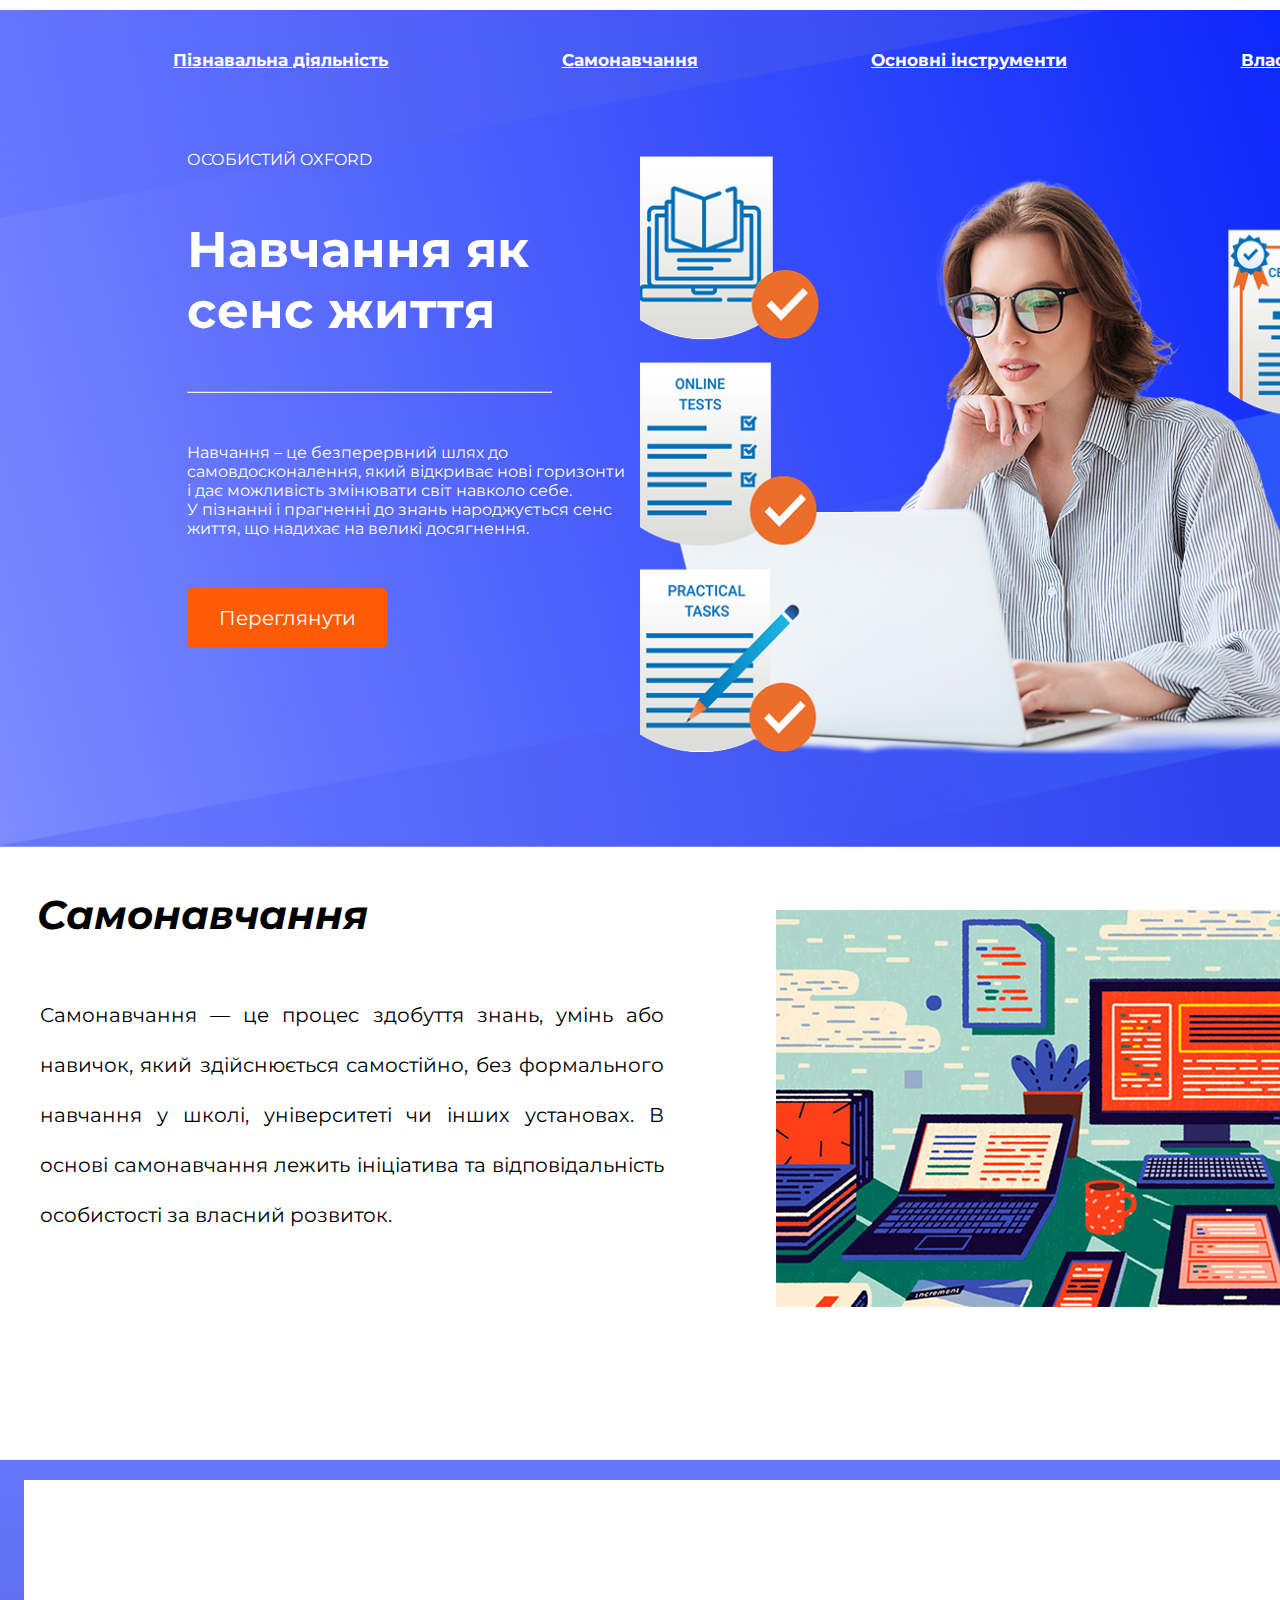
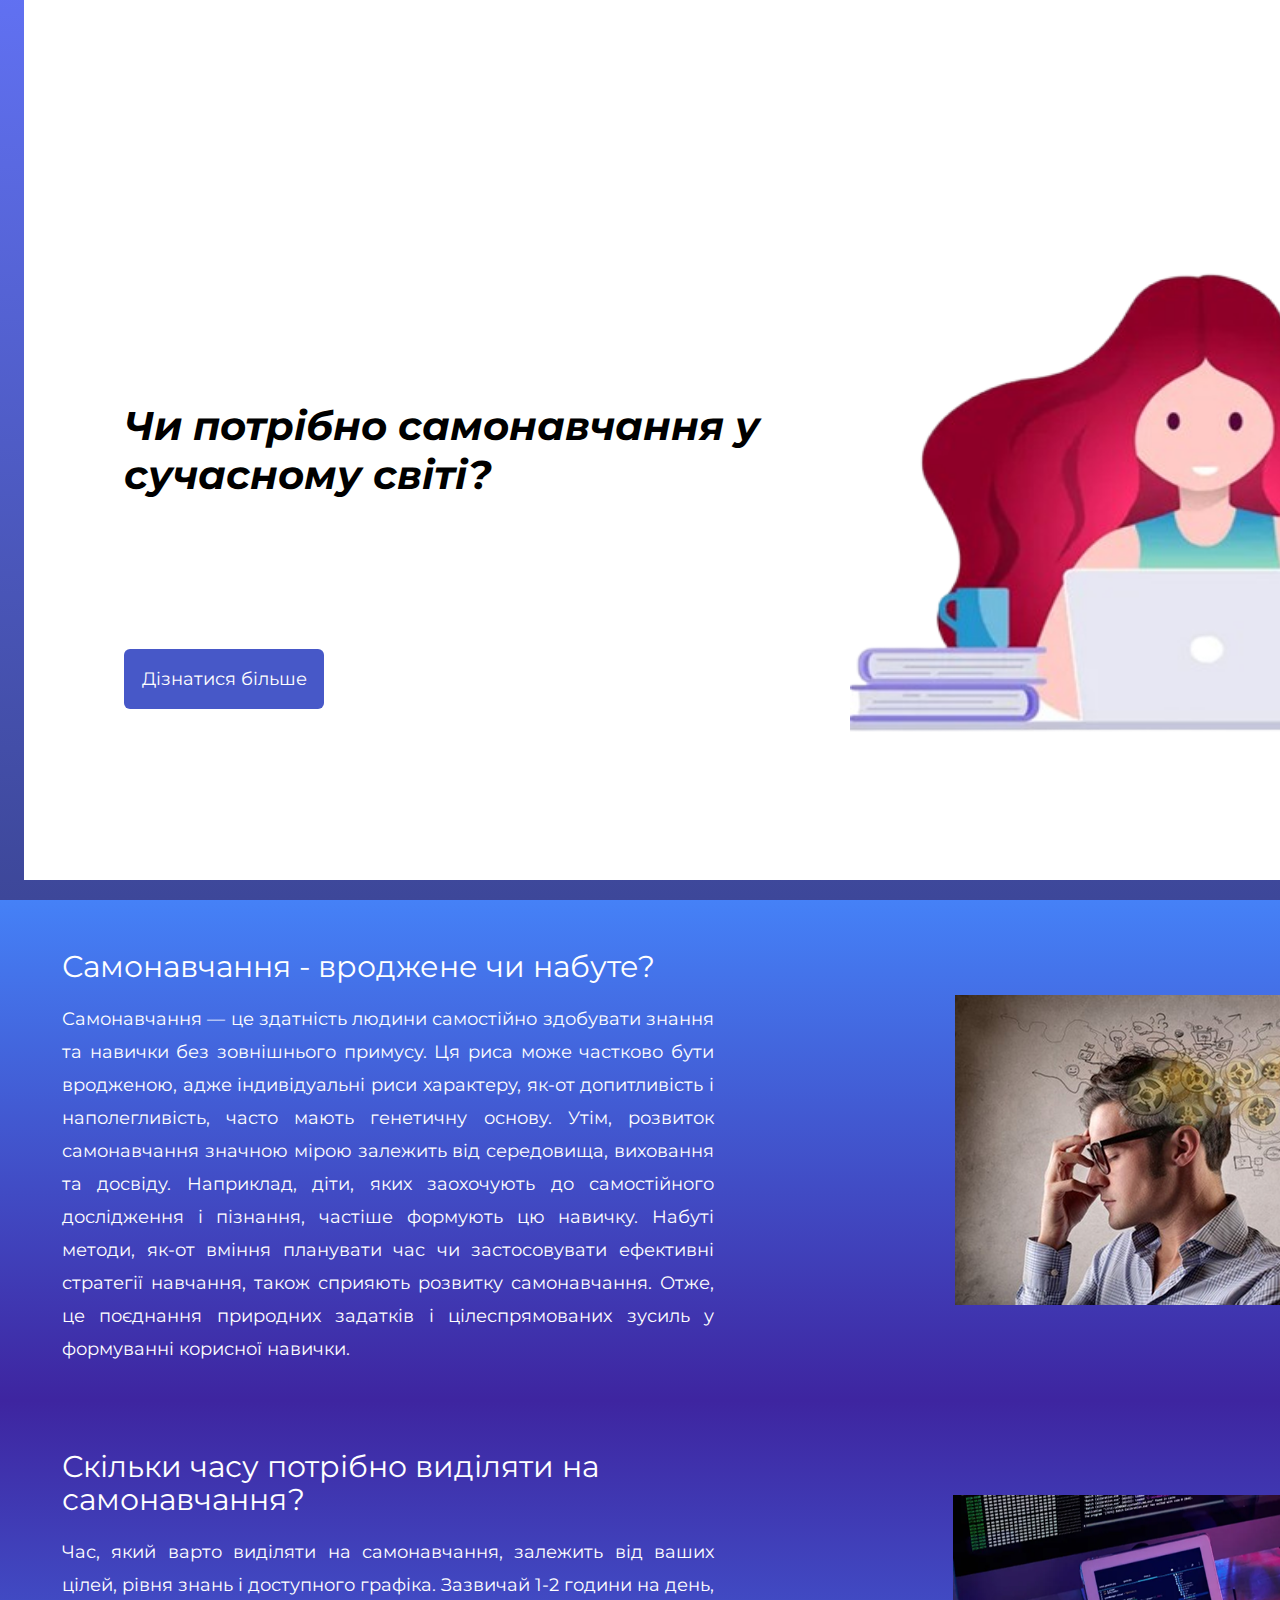
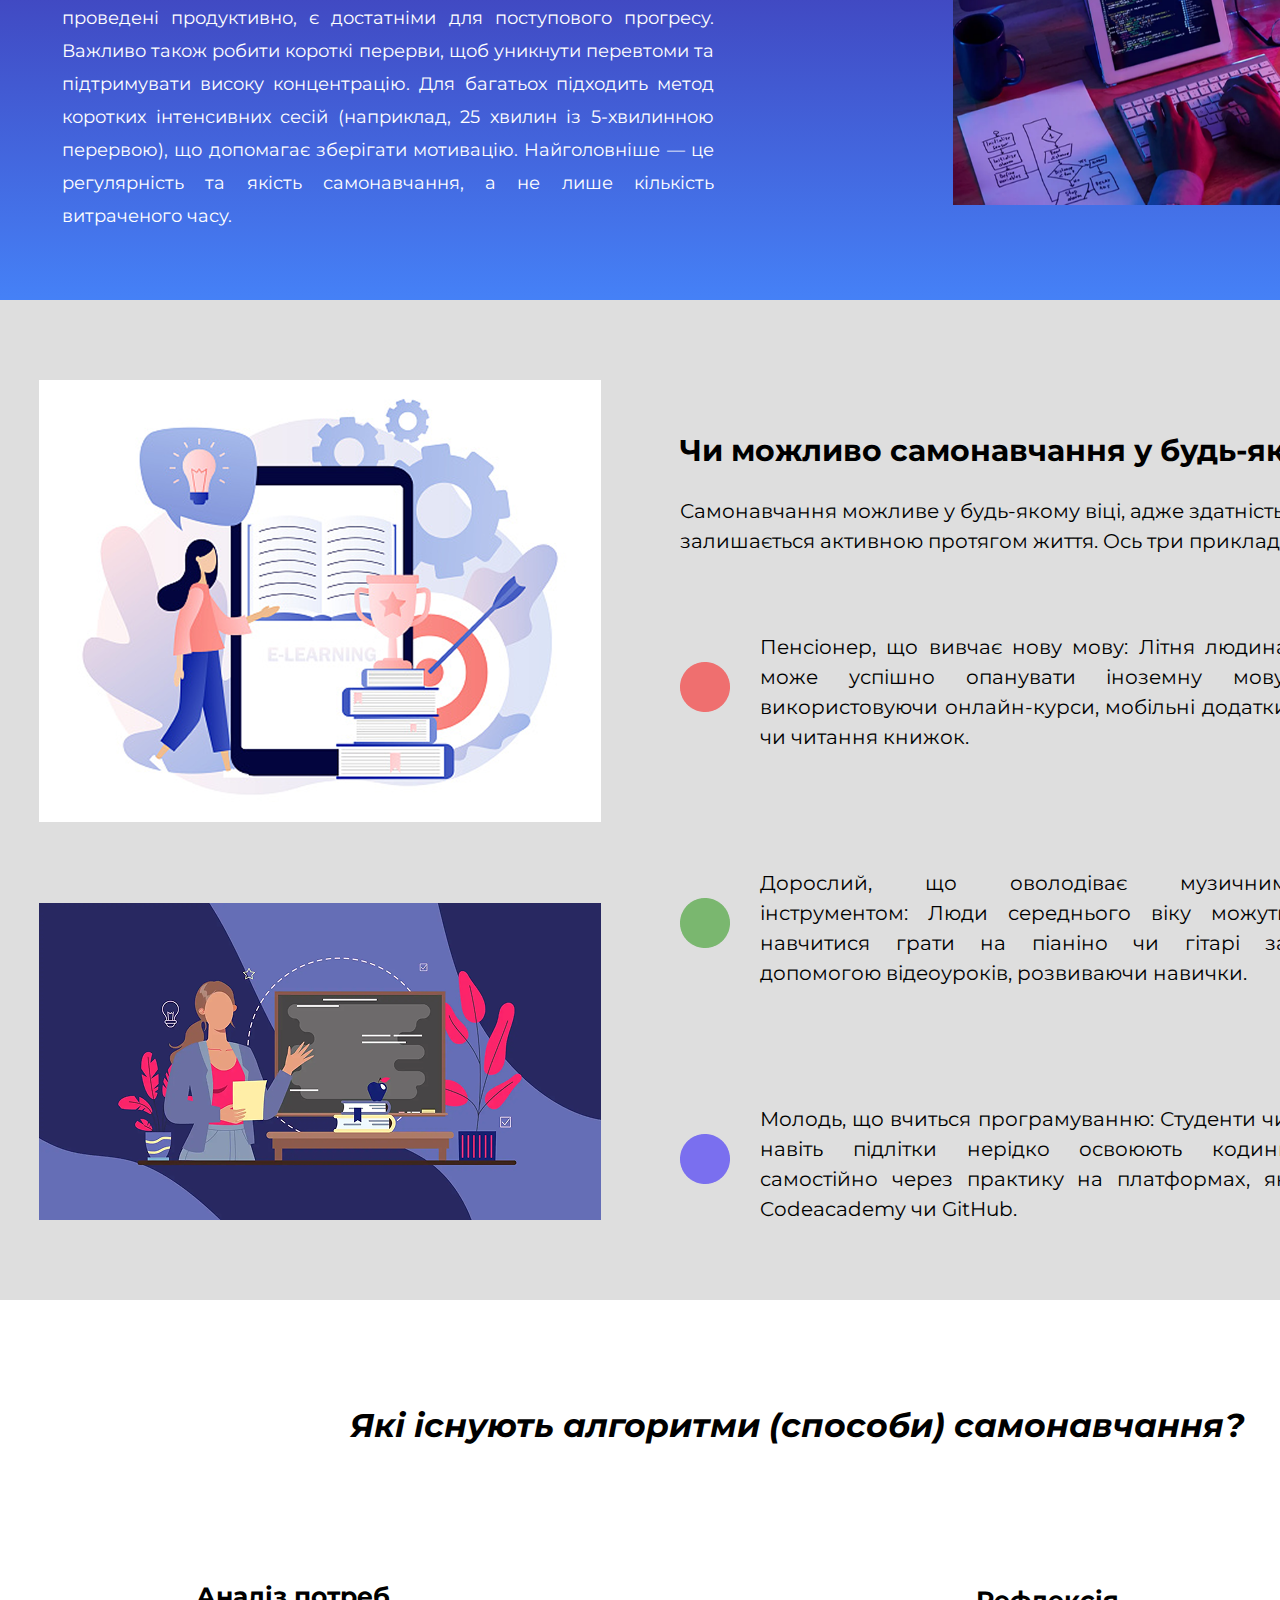
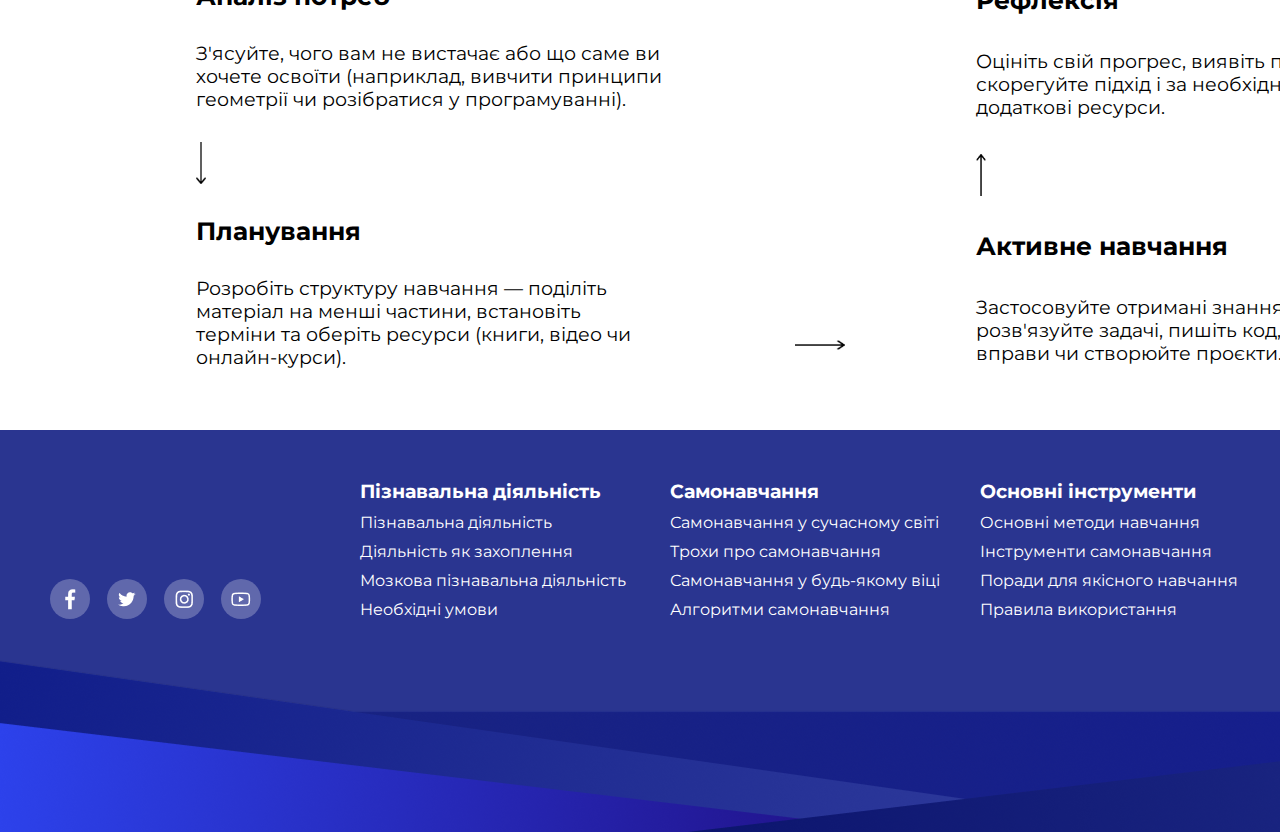
<file: page2.html>
<!DOCTYPE html>
<html lang="en">

<head>
    <meta charset="UTF-8">
    <meta name="viewport" content="width=device-width, initial-scale=1.0">
    <title>Document</title>
    <link rel="stylesheet" href="page2.css/page2.css">
    <script src="https://code.jquery.com/jquery-3.7.1.js"
        integrity="sha256-eKhayi8LEQwp4NKxN+CfCh+3qOVUtJn3QNZ0TciWLP4=" crossorigin="anonymous"></script>
</head>

<body>
    <div class="box">
<header>
            <nav>
                <a href="index.html"><span>Пізнавальна діяльність</span></a>

                <div class="np">
                    <button class="np1">

                        <a href="page2.html">Самонавчання</a>
                    </button>
                </div>
                <a href="page3.html">Основні інструменти</a>
                <a href="page4.html">Власна методологія</a>
            </nav>
            <div class="header_item1">
                <p>ОСОБИСТИЙ OXFORD</p>
                <h1>Навчання як <br> сенс життя</h1>
                <hr>
                <p>Навчання – це безперервний шлях до самовдосконалення, який відкриває нові горизонти <br> і дає
                    можливість змінювати світ навколо себе. <br> У пізнанні і прагненні до знань народжується сенс <br>
                    життя, що надихає на великі досягнення.</p>
                <button class="btn1">Переглянути</button>
            </div>
            <img class="header_item2"
                src="img/Pixel True Mockup 1 (1).png"
                alt="">
        </header>
        <div class="main_1">
            <div class="main1_1">
                <h1>Самонавчання</h1>
                <p>Самонавчання — це процес здобуття знань, умінь або навичок, який здійснюється самостійно, без
                    формального навчання у школі, університеті чи інших установах. В основі самонавчання лежить
                    ініціатива та відповідальність особистості за власний розвиток.</p>
            </div>
            <div class="main1_2">
                <img src="img/image 2.png" alt="">
            </div>
        </div>
        <main>
            <div class="main_item1">
                <div class="main_item1_1">
                    <h1>Чи потрібно самонавчання у сучасному світі?</h1>
                    <button class="main_button">Дізнатися більше</button>
                </div>
                <div class="main_item1_2">
                    <img src="img/Rectangle-removebg-preview.png" alt="">
                </div>
            </div>
            <div class="main_item2">
                <div class="main_item2_1">
                    <img src="img/image 4.png" alt="">
                </div>
                <div class="main_item2_2">
                    <p>Самонавчання є важливим у сучасному світі через швидкий розвиток технологій, що вимагає
                        постійного оновлення знань. Завдяки доступності ресурсів, таких як онлайн-курси та книги, воно
                        дозволяє гнучко і самостійно вивчати нові теми. Це сприяє кар'єрному зростанню, допомагає
                        перекваліфікуватися та залишатися конкурентоспроможним. Окрім цього, самонавчання розвиває
                        креативність, здатність до вирішення проблем і дає свободу зосереджуватися на тому, що дійсно
                        цікаво. У світі, що постійно змінюється, самонавчання — ключ до особистого, професійного
                        розвитку.</p>
                </div>
            </div>
        </main>
        <aside>
            <div class="aside_item1">
                <div class="aside_text1">
                    <h1>Самонавчання - вроджене чи набуте?</h1>
                    <p>Самонавчання — це здатність людини самостійно здобувати знання та навички без зовнішнього
                        примусу. Ця риса може частково бути вродженою, адже індивідуальні риси характеру, як-от
                        допитливість і наполегливість, часто мають генетичну основу. Утім, розвиток самонавчання значною
                        мірою залежить від середовища, виховання та досвіду. Наприклад, діти, яких заохочують до
                        самостійного дослідження і пізнання, частіше формують цю навичку. Набуті методи, як-от вміння
                        планувати час чи застосовувати ефективні стратегії навчання, також сприяють розвитку
                        самонавчання. Отже, це поєднання природних задатків і цілеспрямованих зусиль у формуванні
                        корисної навички.</p>
                </div>

                <div class="aside_img1">
                    <img src="img/image 5.png" alt="">
                </div>

            </div>
            <div class="aside_item2">
                <div class="aside_text2">
                    <h1>Скільки часу потрібно виділяти на самонавчання?</h1>
                    <p>Час, який варто виділяти на самонавчання, залежить від ваших цілей, рівня знань і доступного
                        графіка. Зазвичай 1-2 години на день, проведені продуктивно, є достатніми для поступового
                        прогресу. Важливо також робити короткі перерви, щоб уникнути перевтоми та підтримувати високу
                        концентрацію. Для багатьох підходить метод коротких інтенсивних сесій (наприклад, 25 хвилин із
                        5-хвилинною перервою), що допомагає зберігати мотивацію. Найголовніше — це регулярність та
                        якість самонавчання, а не лише кількість витраченого часу.</p>
                </div>

                <div class="aside_img2">
                    <img src="img/image 6.png" alt="">
                </div>
            </div>
        </aside>
        <article>
            <div class="article_item1">
                <img src="img/image 7.png" alt="">
                <img src="img/image 8.png" alt="">
            </div>
            <div class="article_item2">
                <div class="article_text1">
                    <h2>Чи можливо самонавчання у будь-якому віці?</h2>
                    <p>Самонавчання можливе у будь-якому віці, адже здатність до пізнання залишається активною протягом
                        життя. Ось три приклади:</p>
                </div>
                <div class="article_text2">
                    <div class="circle1">
                        <img src="img/Ellipse 9.png" alt="">
                    </div>
                    <div class="arp1">
                        <p>Пенсіонер, що вивчає нову мову: Літня людина може успішно опанувати іноземну мову,
                            використовуючи онлайн-курси, мобільні додатки чи читання книжок.</p>
                    </div>
                </div>
                <div class="article_text3">
                    <div class="circle2">
                        <img src="img/Ellipse 10.png" alt="">
                    </div>
                    <div class="arp2">
                        <p>Дорослий, що оволодіває музичним інструментом: Люди середнього віку можуть навчитися грати на
                            піаніно чи гітарі за допомогою відеоуроків, розвиваючи навички.</p>
                    </div>
                </div>
                <div class="article_text4">
                    <div class="circle3">
                        <img src="img/Ellipse 11.png" alt="">
                    </div>
                    <div class="arp3">
                        <p>Молодь, що вчиться програмуванню: Студенти чи навіть підлітки нерідко освоюють кодинг
                            самостійно через практику на платформах, як Codeacademy чи GitHub.</p>
                    </div>
                </div>

            </div>
        </article>
        <section>
            <h1>Які існують алгоритми (способи) самонавчання?</h1>
            <div class="section_item2">
                <div class="section_item2_1">
                    <h3>Аналіз потреб</h3>
                    <p>З'ясуйте, чого вам не вистачає або що саме ви хочете освоїти (наприклад, вивчити принципи
                        геометрії чи розібратися у програмуванні).</p>
                    <img class="arrow1" src="img/Arrow 1.png" alt="">
                    <h3>Планування</h3>
                    <p>Розробіть структуру навчання — поділіть матеріал на менші частини, встановіть терміни та оберіть
                        ресурси (книги, відео чи онлайн-курси).</p>

                </div>
                <div class="section_item2_2">
                    <img class="arrow2" src="img/Arrow 3.png" alt="">
                </div>
                <div class="section_item2_3">
                    <h3>Рефлексія</h3>
                    <p>Оцініть свій прогрес, виявіть проблемні зони, скорегуйте підхід і за необхідності знайдіть
                        додаткові ресурси.</p>
                    <img class="arrow3" src="img/Arrow 2.png" alt="">
                    <h3>Активне навчання</h3>
                    <p>Застосовуйте отримані знання на практиці — розв'язуйте задачі, пишіть код, виконуйте вправи чи
                        створюйте проєкти.</p>
                </div>
            </div>
        </section>
        <footer>
            <div class="footer_item1">
                <div class="footer_item1_1">
                    <div class="footer_circle">
                        <img src="img/Group 191.png" alt="">
                    </div>
                    <div class="footer_circle">
                        <img src="img/Group 192.png" alt="">
                    </div>
                    <div class="footer_circle">
                        <img src="img/Group 190.png" alt="">
                    </div>
                    <div class="footer_circle">
                        <img src="img/Group 189.png" alt="">
                    </div>
                </div>
                <div class="footer_item1_2">
                    <h3>Пізнавальна діяльність</h3>
                    <p>Пізнавальна діяльність</p>
                    <p>Діяльність як захоплення</p>
                    <p>Мозкова пізнавальна діяльність</p>
                    <p>Необхідні умови</p>
                </div>
                <div class="footer_item1_2">
                    <h3>Самонавчання</h3>
                    <p>Самонавчання у сучасному світі</p>
                    <p>Трохи про самонавчання</p>
                    <p>Самонавчання у будь-якому віці</p>
                    <p>Алгоритми самонавчання</p>
                </div>
                <div class="footer_item1_2">
                    <h3>Основні інструменти</h3>
                    <p>Основні методи навчання</p>
                    <p>Інструменти самонавчання</p>
                    <p>Поради для якісного навчання</p>
                    <p>Правила використання</p>
                </div>
                <div class="footer_item1_2">
                    <h3>Власна методологія</h3>
                    <p>Особиста методолгія самонавчання</p>
                    <p>Додаткові поради</p>
                    <p>Моє ефективне самонавчання</p>
                    <p>Чи ефективна моя методологія?</p>
                </div>
            </div>
            <div class="footer_item2">
                <img src="img/Group 196 1.png" alt="">
            </div>
        </footer>
    </div>
    <script src="script.js"></script>
</body>

</html>
</file>
<file: page2.css/page2.css>
@import url('https://fonts.googleapis.com/css2?family=Dancing+Script:wght@400..700&family=Inter:ital,opsz,wght@0,14..32,100..900;1,14..32,100..900&family=Montserrat:ital,wght@0,100..900;1,100..900&family=Open+Sans:ital,wght@0,300..800;1,300..800&family=Oswald:wght@200..700&family=Ubuntu:ital,wght@0,300;0,400;0,500;0,700;1,300;1,400;1,500;1,700&display=swap');

* {
    margin: 0;
    padding: 0;
    box-sizing: border-box;
    font-family: "Montserrat", sans-serif;
    font-optical-sizing: auto;
    font-weight: normal;
    font-style: normal;
}

.box {
    width: 1600px;
    height: auto;
    margin: 10px auto;
}

nav {
    width: 100%;
    height: 100px;
    color: white;
    display: flex;
    align-items: center;
    flex-direction: row;
    justify-content: space-evenly;
    font-size: 17px;
}

span {
    text-decoration: underline;
    font-weight: bold;
}


header {
    width: 100%;
    height: 850px;
    background: url(../img/Group\ 185\ \(1\).png);
    background-size: 100% 100%;
    color: white;
    display: flex;
    align-items: center;
    flex-wrap: wrap;
}

.header_item1 {
    width: 40%;
    height: 1000px;
    display: flex;
    align-items: flex-start;
    flex-direction: column;
    margin-top: 40px;
    gap: 50px;
    padding-left: 187px;
}
nav a {
    text-decoration: underline;
    font-weight: bold;
    color: white;
    font-size: 17px ;
}

.btn1 {
    width: 200px;
    height: 60px;
    background: #FF5A05;
    color: white;
    text-align: center;
    border-radius: 5px;
    border: none;
    font-size: 20px;
}

.header_item1 h1 {
    font-weight: bold;
    font-size: 50px;
}

.header_item2 {
    width: 800px;
    height: 600px;
    margin-bottom: 350px;
}
.np1{
    background: none;
    border: none;
    color: white;
    font-size: 18px;
    text-decoration: underline;
}

hr {
    width: 365px;
}
.main_1{
   width: 100%;
   height: 600px;
   display: flex;
   flex-direction: row;
   justify-content: space-between;
   padding-left: 40px;
}
.main_1 h1{
    font-style: italic;
    font-weight: bold;
    font-size: 40px;
    padding-right: 300px;
}
.main_1 img{
    padding-top: 50px;
}
.main1_1{
    width: 40%;
    height: 600px;
    padding-top: 30px;
    display: flex;
    align-items: center;
    flex-direction: column;
    gap: 50px;
    line-height: 50px;
    font-size: 20px;
    text-align: justify;

}
.main_1_2{
    width: 20%;
    height: 200px;
}
.main1_2 img{
    padding-right: 40px;
}
main{
    width: 100%;
    height: auto;
    background: linear-gradient( #6677FF, #3D4799);
    display: flex;
    align-items: center;
    justify-content: center;
    flex-direction: column;
    padding-top: 20px;
    padding-bottom: 20px;
}
.main_item1{
    width: 97%;
    height: 1000px;
    background: white;
    display: flex;
    align-items: center;
    flex-direction: row;
}
.main_item1_1{
    width: 50%;
    font-style: italic;
    font-weight: bold;
    font-size: 20px;
    margin: 0 auto;
    margin-left: 100px;
    display: flex;
    flex-direction: column;
    justify-content: space-evenly;
}
.main_item1_1 h1{
    width: 100%;
    font-style: italic;
    font-weight: bold;
    font-size: 40px;
    padding-top: 350px;
    margin: 0 auto;
}
.main_button{
    width: 200px;
    height: 60px;
    background: #4758C8;
    color: white;
    display: flex;
    align-items: center;
    justify-content: center;
    border-radius: 6px;
    margin-top: 150px;
    border: none;
    font-size: 18px;
}
.main_item2{
    width: 97%;
    height: 0;
    background: white;
    display: flex;
    align-items: flex-start;
    justify-content: flex-start;
    overflow: hidden;
    transition: 1s all ease;
}
.main_item1_2{
    width: 50%;
    height: 700px;
}
.main_item1_2 img{
    width: 700px;
    height: 900px;  
}
.main_item2_2 p{
    width: 90%;
    height: 600px;
    padding-top: 50px;
    display: flex;
    align-items: center;
    flex-direction: column;
    gap: 50px;
    line-height: 50px;
    font-size: 20px;
    padding: 100px;
    text-align: justify;
}
aside{
    width: 100%;
    height: auto;
    color: white;
    display: flex;
    align-items: center;
    justify-content: space-evenly;
    flex-direction: column;
}
.aside_item1{
    width: 100%;
    height: auto;
    background: linear-gradient(#4581F7, #3E25A0);
    display: flex;
    flex-direction: row;
    justify-content: space-around;
}
.aside_text1{
    width: 47%;
    height: 500px;
    display: flex;
    align-items: flex-start;
    flex-direction: column;
    gap: 20px;
    line-height: 33px;
    padding: 50px;
}
.aside_img1{
    width: 50%;
    height: 500px;
    padding: 30px;
    display: flex;
    align-items: center;
    justify-content: center;
}
.aside_text1 h1{
    font-size: 30px;
}
.aside_text1 p{
    font-size: 18px;
    text-align: justify;
}
.aside_item2{
    width: 100%;
    height: auto;
    background: linear-gradient(#3E25A0, #4581F7);
    display: flex;
    flex-direction: row;
    justify-content: space-around;
}
.aside_text2{
    width: 47%;
    height: 500px;
    display: flex;
    align-items: flex-start;
    flex-direction: column;
    gap: 20px;
    line-height: 33px;
    padding: 50px;
}
.aside_img2{
    width: 50%;
    height: 500px;
    padding: 30px;
    display: flex;
    align-items: center;
    justify-content: center;
}
.aside_text2 h1{
    font-size: 30px;
}
.aside_text2 p{
    font-size: 18px;
    text-align: justify;
}
.aside_img2 img{
    width: 470px;
    height: 310px;
}
article{
    width: 100%;
    height: 1000px;
    display: flex;
    flex-direction: row;
    background: #DEDEDE;
}
.article_item1{
    width: 40%;
    height: 1000px;
    display: flex;
    align-items: center;
    flex-direction: column;
    justify-content: space-evenly;
}
.article_item2{
    width: 50%;
    height: 1000px;
    padding-top: 100px;
    line-height: 30px;
    padding-left: 40px;
    display: flex;
    flex-direction: column;
    justify-content: space-evenly;
}
.article_item2 h2{
    font-weight: bold;
    margin-bottom: 30px;
    font-size: 30px;

}
.article_item2 p{
    font-size: 20px;
}
.article_text2{
    width: 80%;
    height: 200px;
    display: flex;
    align-items: center;
    flex-direction: row;
    justify-content: space-evenly;
    gap: 30px;
}
.article_text3{
    width: 80%;
    height: 200px;
    display: flex;
    align-items: center;
    flex-direction: row;
    justify-content: space-evenly;
    gap: 30px;
}
.article_text4{
    width: 80%;
    height: 200px;
    display: flex;
    align-items: center;
    flex-direction: row;
    justify-content: space-evenly;
    gap: 30px;
}
section{
    width: 100%;
    height: 730px;
}
section p{
    font-size: 19px;
}
section h1{
    width: 100%;
    height: 250px;
    display: flex;
    align-items: center;
    justify-content: flex-start;
    font-weight: bold;
    font-style: italic;
    padding-left: 350px;
    font-size: 33px;
    text-align: center;
}
.section_item2{
    width: 100%;
    height: auto;
    padding-left: 40px;
    display: flex;
    align-items: center;
    flex-direction: row;
    justify-content: center;
}
.section_item2 h3{
    font-weight: bold;
    font-size: 25px;
}
.section_item2_1{
    width: 30%;
    height: 450px;
    display: flex;
    flex-direction: column;
    justify-content: space-evenly;
}
.arrow1{
    width: 10px;
    height: 42px;
}
.section_item2_2{
    width: 20%;
    height: 350px;
    display: flex;
    align-items: center;
    flex-direction: column;
    justify-content: flex-end;
}
.arp1{
    text-align: justify;
}
.arp2{
    text-align: justify;
}
.arp3{
    text-align: justify;
}
.arrow2{
    width: 50px;
    height: 10px;
}
.arrow3{
    width: 10px;
    height: 42px;
}
.section_item2_3{
    width: 30%;
    height: 450px;
    display: flex;
    flex-direction: column;
    justify-content: space-evenly;
    
}
footer {
    color: white;
    width: 100%;
    height: 400px;
    background: #2A3590;
}

.footer_circle {
    width: 40px;
    height: 40px;
    border-radius: 100% 100%;
    background: rgba(255, 255, 255, 0.255);
    display: flex;
    align-items: center;
    justify-content: center;
}

.footer_item1_1 {
    width: 20%;
    display: flex;
    flex-direction: row;
    gap: 17px;
}

.footer_item1_2 {
    width: 20%;
    display: flex;
    flex-direction: column;
    flex-wrap: wrap;
    justify-content: space-evenly;
    gap: 10px;
}

.footer_item1_2 h3 {
    font-weight: bold;
}

.footer_item1 {
    display: flex;
    align-items: center;
    flex-direction: row;
    justify-content: space-evenly;
    padding-top: 50px;
    padding-left: 50px;
    align-items: flex-end;
}

.footer_item2 {
    padding-top: 30px;
}

@media screen and (max-width: 750px) {
    .box {
        width: 750px;
        height: auto;
    }

    nav {
        width: 750px;
        height: 200px;
        display: flex;
        align-items: center;
        flex-direction: column;
        flex-wrap: wrap;
        text-align: center;
    }

    nav a {
        width: 45%;
        height: 80px;
        line-height: 50px;
        color: white;
    }

    header {
        width: 750px;
        height: 1330px;
    }

    .header_item1 {
        order: 2;
        margin-bottom: 0px;
        width: 700px;
        padding-left: 50px;
    }

    .header_item2 {
        width: 700px;
        height: 500px;
        display: flex;
        align-items: center;
        margin-bottom: 0px;
        padding-left: 30px;

    }

    .header_item2 img {
        width: 400px;
        height: 350px;
    }

    .header_item1 h1 {
        width: 750px;
    }

    .header_item1 p {
        width: 650px;
    }
    .main_1{
        width: 750px;
        height: 750px;
        display: flex;
        align-items: center;
        flex-direction: column;
    }
    .main1_1{
        width: 100%;
    }
    .main1_1 p{
        width: 90%;
    }
    .main1_2{
        width: 100%;
        height: 700px;
        margin: 0 auto;
    }
    .main1_2 img{
        width: 600px;
        padding-left: 100px;
    }
    main{
        width: 750px;
        height: 2000px;
        display: flex;
        align-items: center;
        flex-direction: column;
    }
    .main_item1{
        width: 750px;
        height: 830px;
        display: flex;
        flex-direction: column;
    }
    .main_item1 h1{
        padding: 0;
    }
    .main_item1 button{
        padding: 0;
    }
    .main_item1_1{
        width: 100%;
        height: 1000px;
        display: flex;
        align-items: center;
        flex-direction: column;
        text-align: center;
    }
    .main_button{
        margin-right: 200px;
    }
    .main_item1_1 h1{
        text-align: center;
        padding-right: 300px;
    }
    .main_item1_2{
        width: 100%;
        height: 300px;
        display: none;
    }
    .main_item2{
        width: 100%;
        height: auto;
    }
    .main_item2_1 img{
        display: none;

    }
    .main_item2_1{
        padding-bottom: 100px;
    }
    .main_item2_2{
        width: 100%;
        height: 1100px;
    }
    .main_item1_2 img{
        display: none;
    }
    aside{
        width: 750px;
        height: 1950px;
        display: flex;
        align-items: center;
        flex-direction: column;
    }
    .aside_item1{
        display: flex;
        align-items: center;
        flex-direction: column;
    }
    .aside_text1{
        width: 90%;
    }
    .aside_item2{
        display: flex;
        align-items: center;
        flex-direction: column;
    }
    .aside_text2{
        width: 90%;
    }
    article{
        width: 750px;
        height: 1000px;
    }
    .article_item1{
        display: none;

    }
    .article_item2{
        width: 100%;
    }
    .article_text1 h2{
        text-align: center;
        font-size: 27px;
    }
    .article_text1 p{
        text-align: center;
    }
    section{
        width: 750px;
        height: auto;
        display: flex;
        align-items: center;
        flex-direction: column;
        text-align: center;
    }
    .section_item2{
        display: flex;
        align-items: center;
        flex-direction: column;
    }
    .arrow1{
        margin: 0 auto;
    }
    .section_item2_2{
        width: 100%;
        height: 40px;
    }
    .arrow2{
        margin: 0 auto;
        rotate: 90deg;
        display: flex;
        align-items: center;
    }
    .arrow3{
        rotate: 180deg;
        margin: 0 auto;
    }
    footer {
        width: 750px;
        height: 800px;
        flex-direction: column;
    }

    .footer_item1 {
        height: 700px;
        gap: 40px;
        display: flex;
        align-items: flex-start;
        flex-direction: column;
    }

    .footer_item1_1 {
        width: 500px;
    }

    .footer_circle {
        width: 41px;
        height: 41px;
    }

    .footer_item2 img {
        width: 750px;
        height: 115px;
    }

    .footer_item1_2 {
        width: 300px;
    }

    .footer_item1_1 {
        order: 1;
    }
}
</file>
